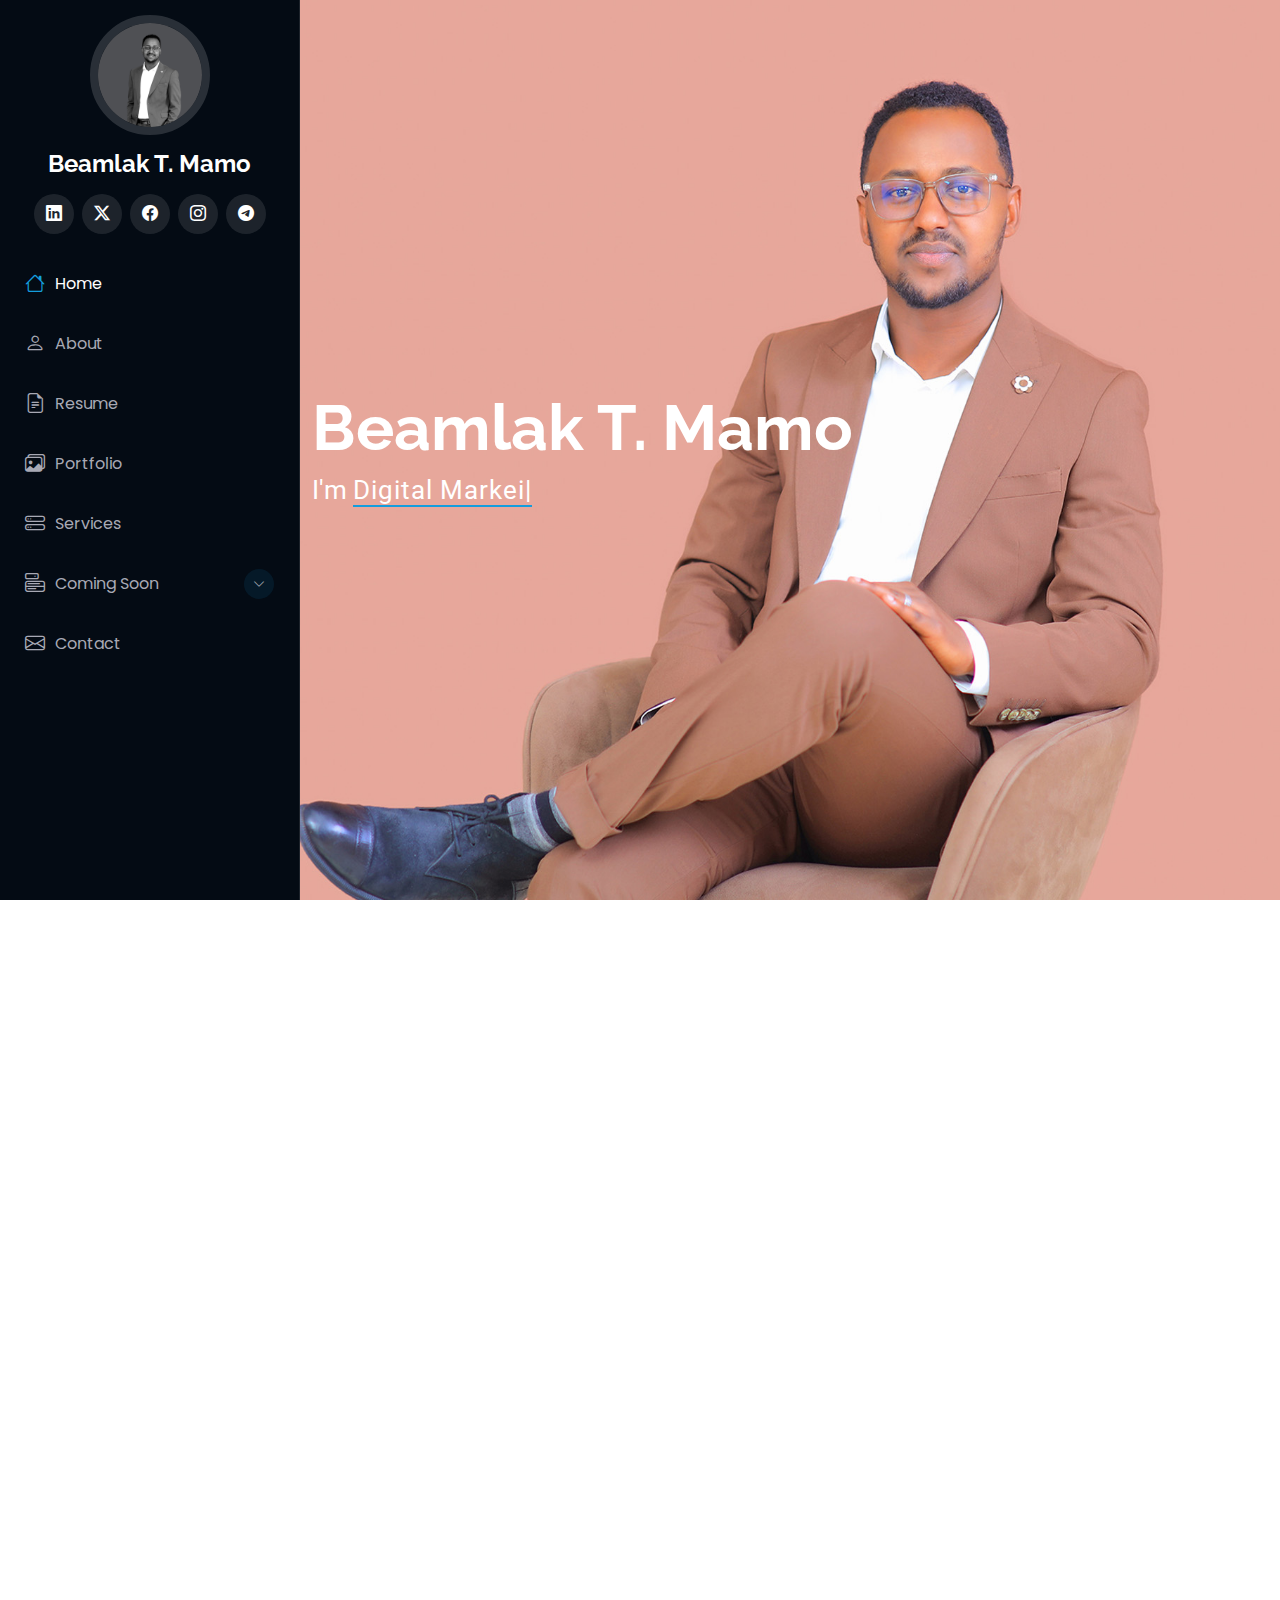
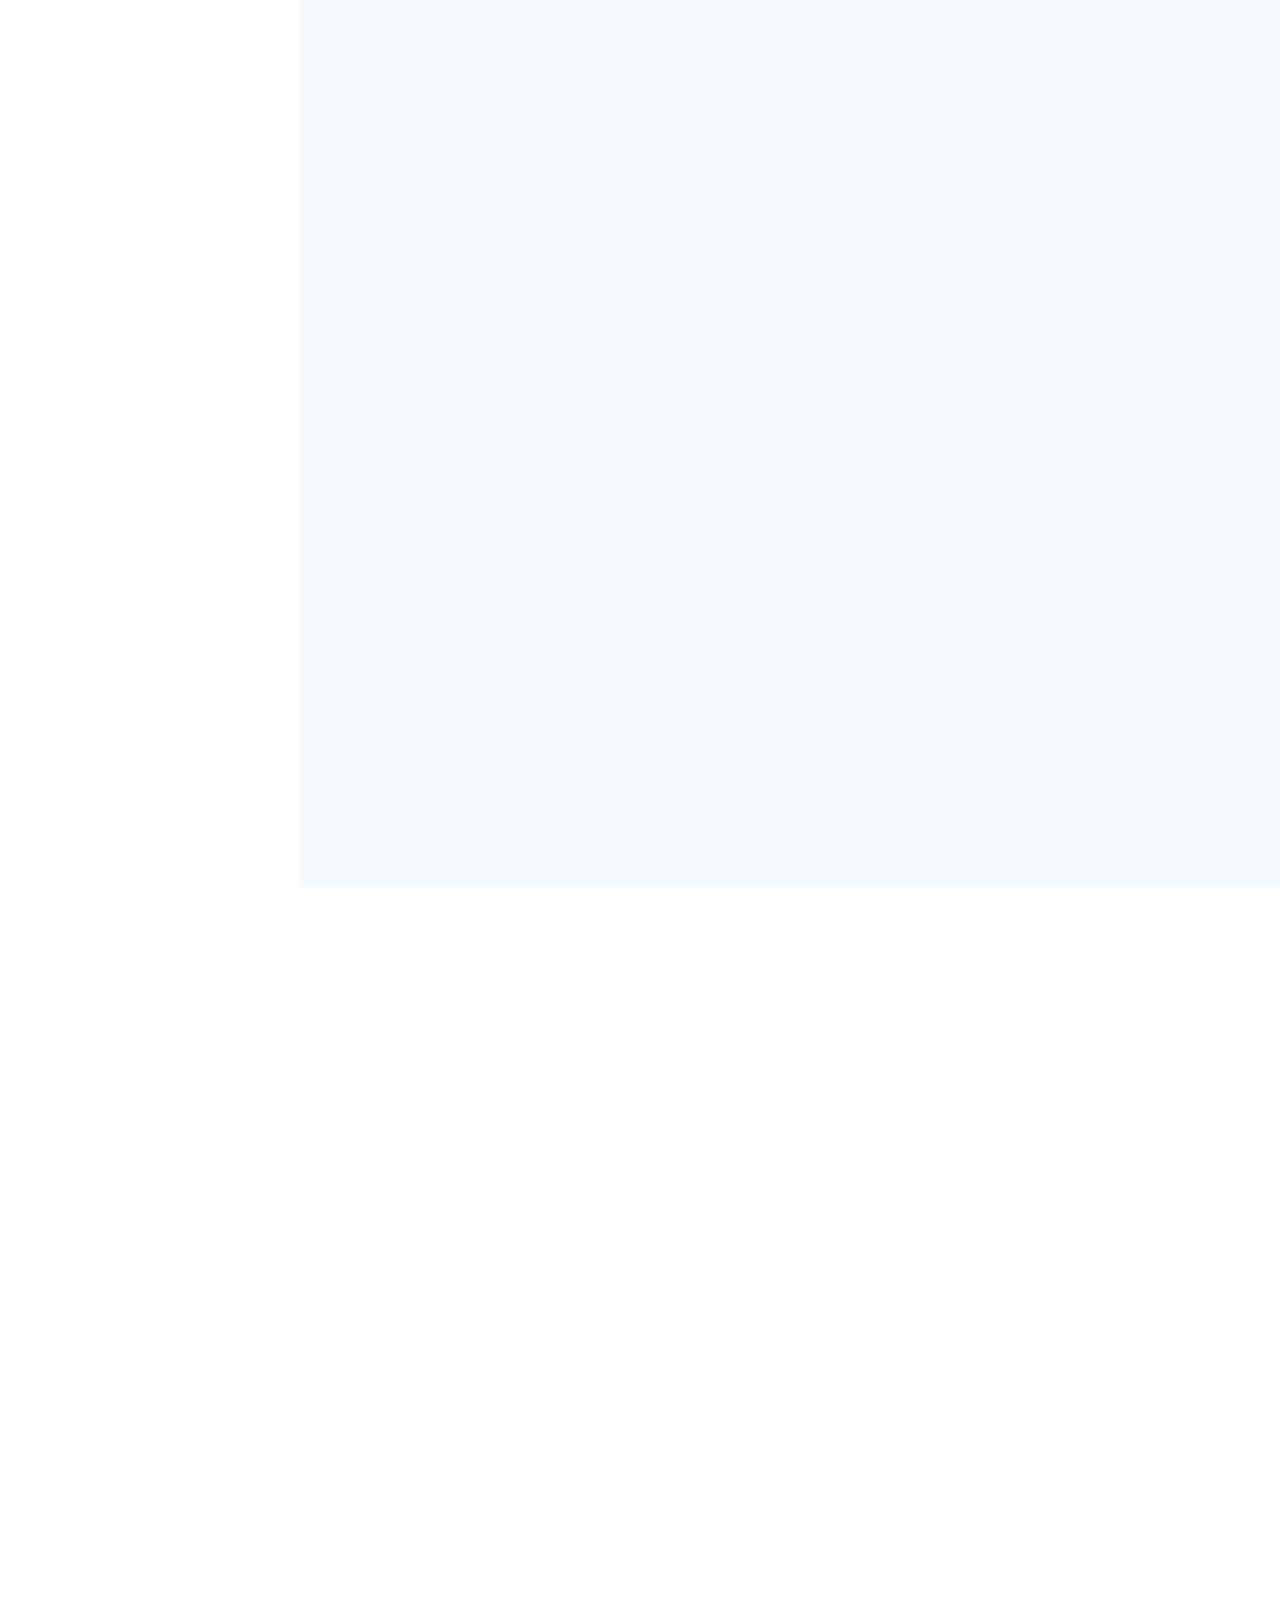
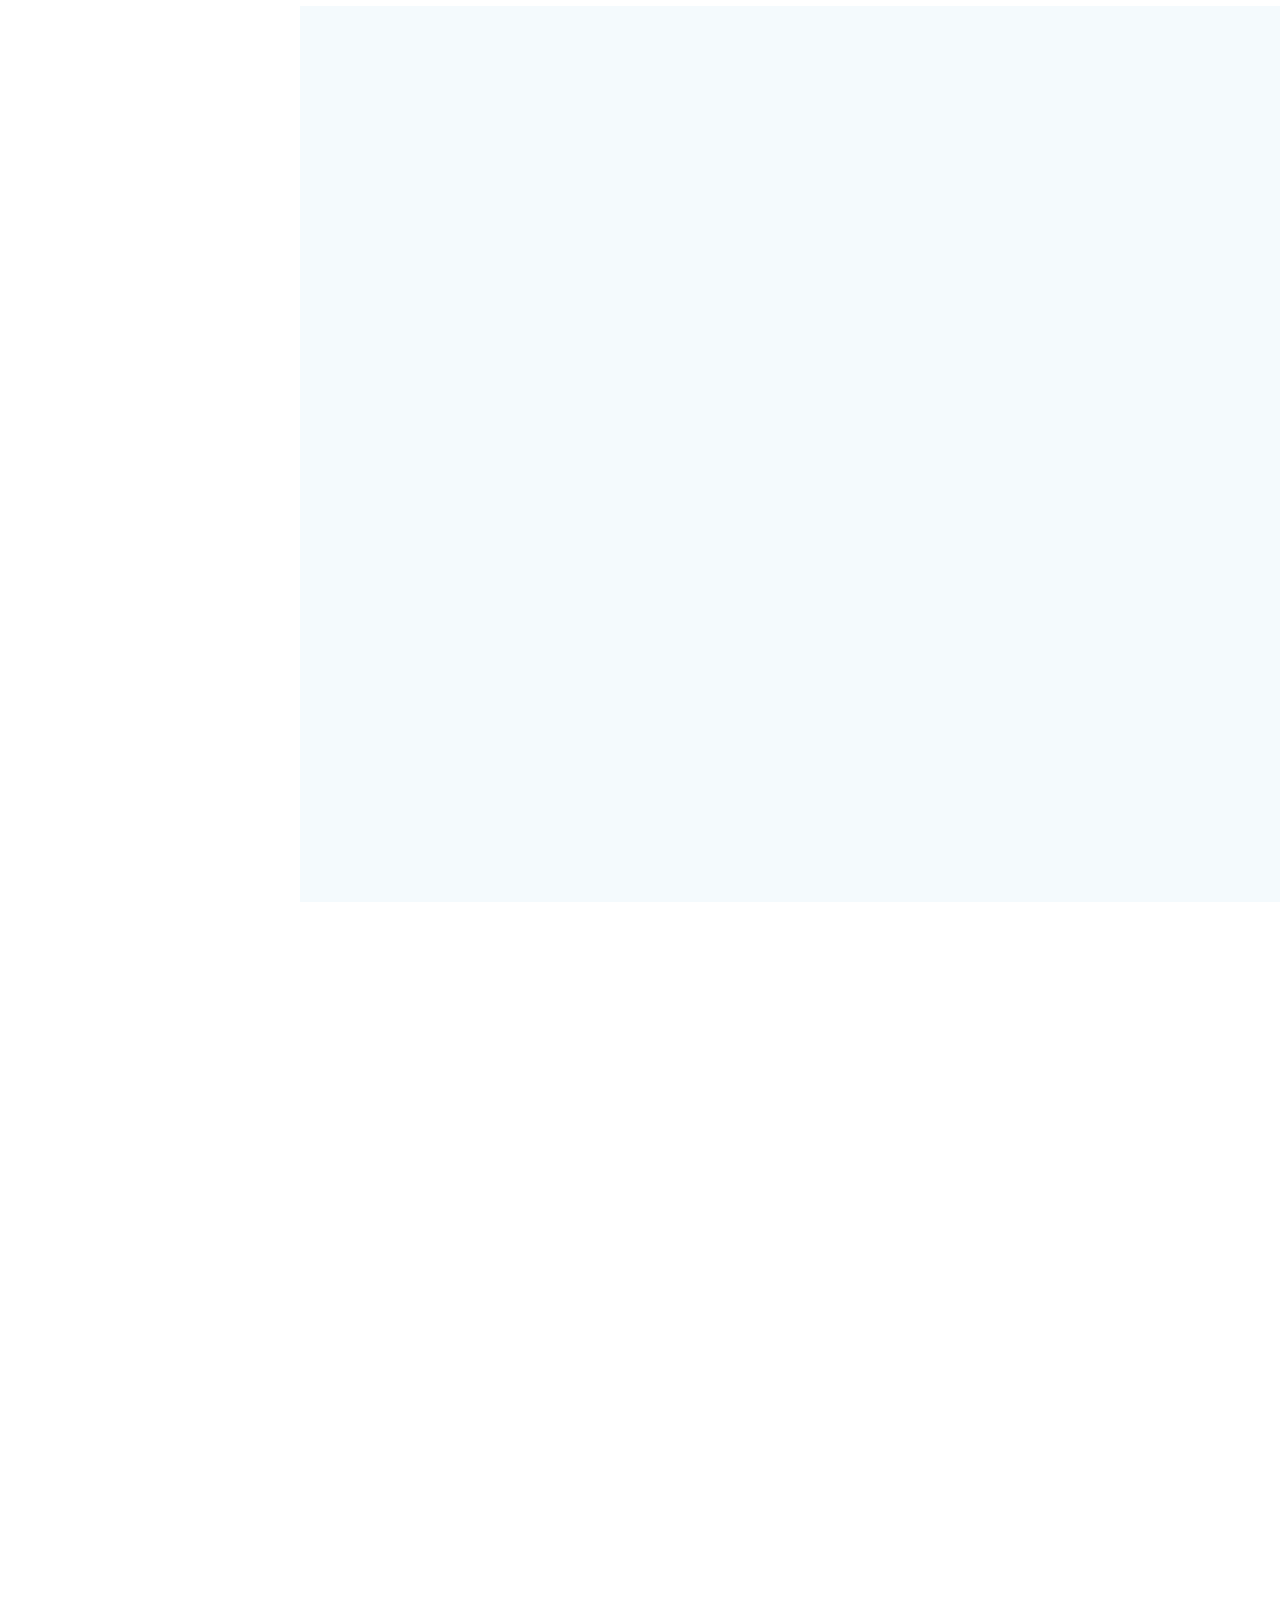
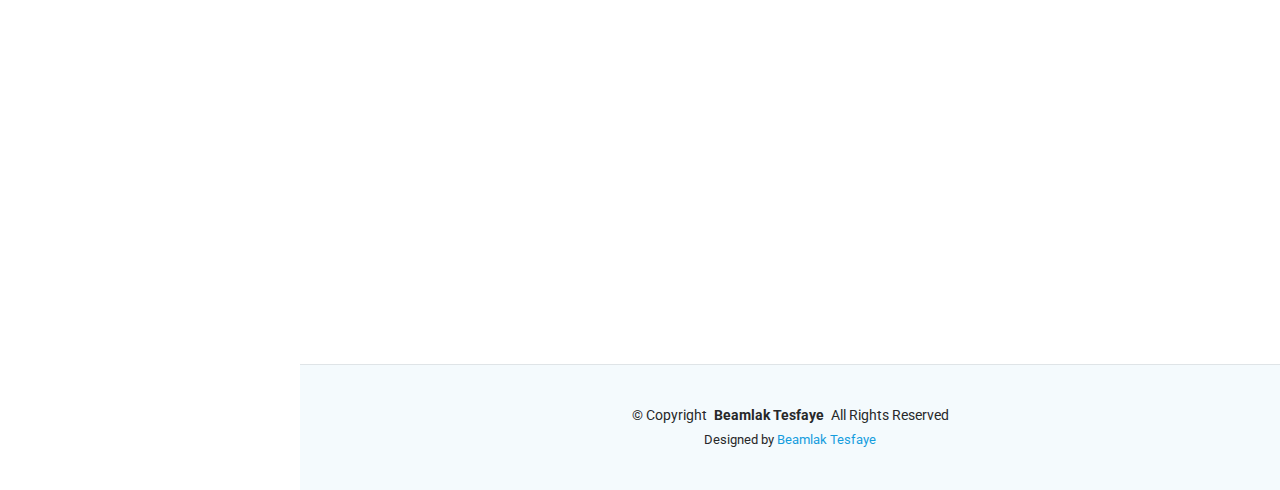
<file: index.html>
<!DOCTYPE html>
<html lang="en">

<head>
  <!-- Google tag (gtag.js) -->
<script async src="https://www.googletagmanager.com/gtag/js?id=G-D7P754NVR8"></script>
<script>
  window.dataLayer = window.dataLayer || [];
  function gtag(){dataLayer.push(arguments);}
  gtag('js', new Date());

  gtag('config', 'G-D7P754NVR8');
</script>
  <script type="text/javascript">
var _iub = _iub || [];
_iub.csConfiguration = {"siteId":3937858,"cookiePolicyId":35735046,"lang":"en","storage":{"useSiteId":true}};
</script>
<script type="text/javascript" src="https://cs.iubenda.com/autoblocking/3937858.js"></script>
<script type="text/javascript" src="//cdn.iubenda.com/cs/gpp/stub.js"></script>
<script type="text/javascript" src="//cdn.iubenda.com/cs/iubenda_cs.js" charset="UTF-8" async></script>
  <meta charset="utf-8">
  <meta content="width=device-width, initial-scale=1.0" name="viewport">
  <title>Beamlak Tesfaye</title>
  <meta content="Beamlak Tesfaye, Digital Marketer, Digital Marketer in addis ababa ethiopia, Social Media Managment"
    name="description">
  <meta content="Beamlak Tesfaye, Digital Marketer, Digital Marketer in addis ababa ethiopia, Social Media Managment"
    name="keywords">
  <meta name="google-adsense-account" content="ca-pub-6339553555636962">
  
  <!-- Favicons -->
  <link href="assets/img/favicon.png" rel="icon">
  <link href="assets/img/apple-touch-icon.png" rel="apple-touch-icon">

  <!-- Fonts -->
  <link href="https://fonts.googleapis.com" rel="preconnect">
  <link href="https://fonts.gstatic.com" rel="preconnect" crossorigin>
  <link
    href="https://fonts.googleapis.com/css2?family=Roboto:ital,wght@0,100;0,300;0,400;0,500;0,700;0,900;1,100;1,300;1,400;1,500;1,700;1,900&family=Poppins:ital,wght@0,100;0,200;0,300;0,400;0,500;0,600;0,700;0,800;0,900;1,100;1,200;1,300;1,400;1,500;1,600;1,700;1,800;1,900&family=Raleway:ital,wght@0,100;0,200;0,300;0,400;0,500;0,600;0,700;0,800;0,900;1,100;1,200;1,300;1,400;1,500;1,600;1,700;1,800;1,900&display=swap"
    rel="stylesheet">

  <!-- Vendor CSS Files -->
  <link href="assets/vendor/bootstrap/css/bootstrap.min.css" rel="stylesheet">
  <link href="assets/vendor/bootstrap-icons/bootstrap-icons.css" rel="stylesheet">
  <link href="assets/vendor/aos/aos.css" rel="stylesheet">
  <link href="assets/vendor/glightbox/css/glightbox.min.css" rel="stylesheet">
  <link href="assets/vendor/swiper/swiper-bundle.min.css" rel="stylesheet">

  <!-- Main CSS File -->
  <link href="assets/css/main.css" rel="stylesheet">
  <script async src="https://pagead2.googlesyndication.com/pagead/js/adsbygoogle.js?client=ca-pub-6339553555636962"
     crossorigin="anonymous"></script>

</head>

<body class="index-page">

  <header id="header" class="header dark-background d-flex flex-column">
    <i class="header-toggle d-xl-none bi bi-list"></i>

    <div class="profile-img">
      <img src="assets/img/my-profile-img.png" alt="" class="img-fluid rounded-circle">
    </div>

    <a href="index.html" class="logo d-flex align-items-center justify-content-center">
      <!-- Uncomment the line below if you also wish to use an image logo -->
      <!-- <img src="assets/img/logo.png" alt=""> -->
      <h1 class="sitename">Beamlak T. Mamo</h1>
    </a>

    <div class="social-links text-center">
      <a href="https://www.linkedin.com/in/beamlak-tesfaye" class="linkedin"><i class="bi bi-linkedin"></i></a>
      <a href="https://x.com/bam_tes" class="twitter"><i class="bi bi-twitter-x"></i></a>
      <a href="https://www.facebook.com/beamlak.tesfaye.549" class="facebook"><i class="bi bi-facebook"></i></a>
      <a href="https://www.instagram.com/bam.tes" class="instagram"><i class="bi bi-instagram"></i></a>
      <a href="https://t.me/bamluk" class="telegram"><i class="bi bi-telegram"></i></a>
    </div>

    <nav id="navmenu" class="navmenu">
      <ul>
        <li><a href="#hero" class="active"><i class="bi bi-house navicon"></i>Home</a></li>
        <li><a href="#about"><i class="bi bi-person navicon"></i> About</a></li>
        <li><a href="#resume"><i class="bi bi-file-earmark-text navicon"></i> Resume</a></li>
        <li><a href="#portfolio"><i class="bi bi-images navicon"></i> Portfolio</a></li>
        <li><a href="#services"><i class="bi bi-hdd-stack navicon"></i> Services</a></li>
        <li class="dropdown"><a href="#"><i class="bi bi-menu-button navicon"></i> <span>Coming Soon</span> <i
              class="bi bi-chevron-down toggle-dropdown"></i></a>
          <ul>
            <li><a href="#">Coming Soon 1</a></li>
            <li class="dropdown"><a href="#"><span>Coming Soon 2</span> <i
                  class="bi bi-chevron-down toggle-dropdown"></i></a>
              <ul>
                <li><a href="#">Coming Soon 21</a></li>
              </ul>
            </li>
            <li><a href="#">Coming Soon 3</a></li>
          </ul>
        </li>
        <li><a href="#contact"><i class="bi bi-envelope navicon"></i> Contact</a></li>
      </ul>
    </nav>

  </header>

  <main class="main">

    <!-- Hero Section -->
    <section id="hero" class="hero section dark-background">

      <img src="assets/img/hero-bg.jpg" alt="" data-aos="fade-in" class="">

      <div class="container" data-aos="fade-up" data-aos-delay="100">
        <h2>Beamlak T. Mamo</h2>
        <p>I'm <span class="typed" data-typed-items="Data analyst, Front-end Developer, Freelancer">Digital
            Markeing specialist</span><span class="typed-cursor typed-cursor--blink" aria-hidden="true"></span><span
            class="typed-cursor typed-cursor--blink" aria-hidden="true"></span></p>
      </div>

    </section><!-- /Hero Section -->

    <!-- About Section -->
    <section id="about" class="about section">

      <!-- Section Title -->
      <div class="container section-title" data-aos="fade-up">
        <h2>About</h2>
        <p>Hello!
          I'm an inspired Digital marketer, data Analyst, and front-end developer. I enjoy working in a challenging
          environment where I can improve my skill and learn from others.</p>
      </div><!-- End Section Title -->

      <div class="container" data-aos="fade-up" data-aos-delay="100">

        <div class="row gy-4 justify-content-center">
          <div class="col-lg-4">
            <img src="assets/img/my-profile-img.png" class="img-fluid" alt="">
          </div>
          <div class="col-lg-8 content">
            <h2>Digital Marketing specialist, Data Analyst &amp; Front-end Developer</h2>
            <p class="fst-italic py-3">
              As a versatile professional, I blend expertise in digital marketing, data analysis, and front-end
              development to drive comprehensive business solutions.
            </p>
            <div class="row">
              <div class="col-lg-6">
                <ul>
                  <li><i class="bi bi-chevron-right"></i> <strong>Birthday:</strong> <span>25 Augest 1996</span></li>
                  <li><i class="bi bi-chevron-right"></i> <strong>Website:</strong> <span>www.beamlak.com</span></li>
                  <li><i class="bi bi-chevron-right"></i> <strong>Phone:</strong> <span>+251 0910599708</span></li>
                  <li><i class="bi bi-chevron-right"></i> <strong>City:</strong> <span>Addis Ababa, Ethiopioa</span>
                  </li>
                </ul>
              </div>
              <div class="col-lg-6">
                <ul>
                  <li><i class="bi bi-chevron-right"></i> <strong>Degree:</strong> <span>Bsc in Comp Sc &amp; MBA</span>
                  </li>
                  <li><i class="bi bi-chevron-right"></i> <strong>Email:</strong>
                    <span>beamlaktesfaye08@gmail.com</span>
                  </li>
                  <li><i class="bi bi-chevron-right"></i> <strong>Freelance:</strong> <span>Available</span></li>
                </ul>
              </div>
            </div>
            <p class="py-3">
              In digital marketing, I craft and execute online strategies to boost brand visibility and engagement
              across various platforms. As a data analyst,
              I meticulously analyze large datasets to extract actionable insights, guiding strategic decision-making
              and optimizing performance. Meanwhile, as a front-end developer,
              I design and implement user-friendly interfaces, ensuring seamless and responsive user experiences across
              devices.
              This unique combination of skills allows me to integrate marketing, data-driven decisions, and technical
              proficiency to enhance overall business effectiveness.
            </p>
          </div>
        </div>

      </div>

    </section><!-- /About Section -->

    <!-- Stats Section -->
    <section id="stats" class="stats section">

      <div class="container" data-aos="fade-up" data-aos-delay="100">

        <div class="row gy-4">

          <div class="col-lg-3 col-md-6">
            <div class="stats-item">
              <i class="bi bi-emoji-smile"></i>
              <span data-purecounter-start="0" data-purecounter-end="10" data-purecounter-duration="1"
                class="purecounter"></span>
              <p><strong>Happy Clients</strong> <span></span></p>
            </div>
          </div><!-- End Stats Item -->

          <div class="col-lg-3 col-md-6">
            <div class="stats-item">
              <i class="bi bi-journal-richtext"></i>
              <span data-purecounter-start="0" data-purecounter-end="4" data-purecounter-duration="1"
                class="purecounter"></span>
              <p><strong>Projects</strong> <span></span></p>
            </div>
          </div><!-- End Stats Item -->

          <div class="col-lg-3 col-md-6">
            <div class="stats-item">
              <i class="bi bi-headset"></i>
              <span data-purecounter-start="0" data-purecounter-end="1453" data-purecounter-duration="1"
                class="purecounter"></span>
              <p><strong>Hours Of Support</strong> <span></span></p>
            </div>
          </div><!-- End Stats Item -->

          <div class="col-lg-3 col-md-6">
            <div class="stats-item">
              <i class="bi bi-people"></i>
              <span data-purecounter-start="0" data-purecounter-end="32" data-purecounter-duration="1"
                class="purecounter"></span>
              <p><strong>Hard Workers</strong> <span></span></p>
            </div>
          </div><!-- End Stats Item -->

        </div>

      </div>

    </section><!-- /Stats Section -->

    <!-- Skills Section -->
    <section id="skills" class="skills section light-background">

      <!-- Section Title -->
      <div class="container section-title" data-aos="fade-up">
        <h2>Skills</h2>
        <p>I possess strong skills in:</p>
      </div><!-- End Section Title -->

      <div class="container" data-aos="fade-up" data-aos-delay="100">

        <div class="row skills-content skills-animation">

          <div class="col-lg-6">

            <div class="progress">
              <span class="skill"><span>HTML CSS,&amp; JavaScript </span> <i class="val">90%</i></span>
              <div class="progress-bar-wrap">
                <div class="progress-bar" role="progressbar" aria-valuenow="90" aria-valuemin="0" aria-valuemax="100">
                </div>
              </div>
            </div><!-- End Skills Item -->

            <div class="progress">
              <span class="skill"><span>WordPress/CMS</span> <i class="val">95%</i></span>
              <div class="progress-bar-wrap">
                <div class="progress-bar" role="progressbar" aria-valuenow="95" aria-valuemin="0" aria-valuemax="100">
                </div>
              </div>
            </div><!-- End Skills Item -->

            <div class="progress">
              <span class="skill"><span>Social Media &amp; Managemnt Tool </span> <i class="val">100%</i></span>
              <div class="progress-bar-wrap">
                <div class="progress-bar" role="progressbar" aria-valuenow="100" aria-valuemin="0" aria-valuemax="100">
                </div>
              </div>
            </div><!-- End Skills Item -->

          </div>

          <div class="col-lg-6">

            <div class="progress">
              <span class="skill"><span>Google Ad</span> <i class="val">90%</i></span>
              <div class="progress-bar-wrap">
                <div class="progress-bar" role="progressbar" aria-valuenow="90" aria-valuemin="0" aria-valuemax="100">
                </div>
              </div>
            </div><!-- End Skills Item -->

            <div class="progress">
              <span class="skill"><span>SEO</span> <i class="val">90%</i></span>
              <div class="progress-bar-wrap">
                <div class="progress-bar" role="progressbar" aria-valuenow="90" aria-valuemin="0" aria-valuemax="100">
                </div>
              </div>
            </div><!-- End Skills Item -->

            <div class="progress">
              <span class="skill"><span>Photoshop</span> <i class="val">80%</i></span>
              <div class="progress-bar-wrap">
                <div class="progress-bar" role="progressbar" aria-valuenow="80" aria-valuemin="0" aria-valuemax="100">
                </div>
              </div>
            </div><!-- End Skills Item -->

          </div>

        </div>

      </div>

    </section><!-- /Skills Section -->

    <!-- Resume Section -->
    <section id="resume" class="resume section">

      <!-- Section Title -->
      <div class="container section-title" data-aos="fade-up">
        <h2>Resume</h2>
        <p></p>
      </div><!-- End Section Title -->

      <div class="container">

        <div class="row">

          <div class="col-lg-6" data-aos="fade-up" data-aos-delay="100">
            <h3 class="resume-title">Sumary</h3>

            <div class="resume-item pb-0">
              <h4>Beamlak T. Mamo</h4>
              <p><em>With 3+ years of experience as a digital marketing specialist,
                  I have had the privilege of working across a diverse range of industries,
                  including e-commerce, ride-hailing, technology, import and export, and hospitality.
                  This varied background has allowed me to develop a well-rounded skill set and a deep
                  understanding of different market dynamics and consumer behaviors.</em></p>
              <ul>
                <li>Addis Ababa, Ethiopia</li>
                <li>+251 910599708</li>
                <li>beamlaktesfaye08@gmail.com</li>
              </ul>
            </div><!-- Edn Resume Item -->

            <h3 class="resume-title">Education</h3>
            <div class="resume-item">
              <h4>Master of Business Administration</h4>
              <h5>2022 - 2024</h5>
              <p><em>lunar International College, Addis Ababa, Ethiopia</em></p>
              <p>A Master of Business Administration (MBA) is a prestigious graduate degree focused on
                business and management, covering finance, marketing, operations, strategy, and leadership.
                I am currently pursuing an MBA to enhance my career prospects and business acumen</p>
            </div><!-- Edn Resume Item -->

            <div class="resume-item">
              <h4>Computer Scince</h4>
              <h5>2017 - 2021</h5>
              <p><em>Arba Minch University, Arba Minch, Ethiopia</em></p>
              <p>I take computer science courses that focus on key areas such as programming,
                networking, databases, and website design,
                providing a comprehensive understanding of these essential technologies.</p>
            </div><!-- Edn Resume Item -->

          </div>

          <div class="col-lg-6" data-aos="fade-up" data-aos-delay="200">
            <h3 class="resume-title">Professional Experience</h3>
            <div class="resume-item">
              <h4>Digital marketing specialist</h4>
              <h5>2024 - Present</h5>
              <p><em>Gebeya Media Production PLC (G Media), Addis Ababa, Ethiopia </em></p>
              <ul>
                <li>Develop and execute digital strategies for the agency and clients.</li>
                <li>Create and manage content, social media, and SEO-optimized campaigns. </li>
                <li>Launch and optimize online ad campaigns to maximize ROI.</li>
                <li>Analyze campaign performance and provide actionable insights.</li>
                <li>Collaborate with teams to produce creative, high-quality materials.</li>
                <li>Engage with clients and stay updated on industry trends.</li>
              </ul>
            </div><!-- Edn Resume Item -->
            <div class="resume-item">
              <h4>Digital marketing specialist</h4>
              <h5>2024 - Present</h5>
              <p><em>Sinopia Import & Export, Addis Ababa, Ethiopia </em></p>
              <ul>
                <li>Manage Digital Marketing Team</li>
                <li>Delegate tasks to the 3 members of the design team and provide counsel on all aspects of the
                  project. </li>
                <li>Supervise the assessment of all digital Marketing materials in order to ensure quality and accuracy
                  of the task</li>
                <li>Develop Strategy and Oversee the efficient use budget</li>
              </ul>
            </div><!-- Edn Resume Item -->

            <div class="resume-item">
              <h4>Digital Marketing specialist (Remote)</h4>
              <h5>2023 - 2024</h5>
              <p><em>Tazma Medical And Surgical Center</em></p>
              <ul>
                <li>Developed numerous marketing programs (brochures,infographics, presentations, and advertisements).
                </li>
                <li>Managed Social Media (facebook, instagram, linkedin, Tiktok and Telegram)</li>
                <li>Created Campains & Run paid Ads</li>
              </ul>
            </div><!-- Edn Resume Item -->
            <div class="resume-item">
              <h4>Digital marketing and Brand Division Head</h4>
              <h5>2023 - 2024</h5>
              <p><em>Breakthrough Trading S.C</em></p>
              <ul>
                <li>Develop and implement comprehensive digital marketing strategies.</li>
                <li>Lead and mentor a team of digital marketers, content creators, and designers</li>
                <li>Managed Social Media (facebook, instagram, linkedin, Tiktok and Telegram)</li>
                <li>Oversee brand consistency across all digital channels,
                  analyze performance metrics, and adjust strategies based on data-driven insights</li>
              </ul>
              <h4>Digital marketing Specialist</h4>
              <h5>2022 - 2023</h5>
              <p><em>Breakthrough Trading S.C</em></p>
              <ul>
                <li>creating comprehensive plans to reach target audiences through various digital channels.</li>
                <li>Executing marketing campaigns across different platforms, monitoring their performance, and
                  optimizing them for better results</li>
                <li>Managed Social Media (facebook, instagram, linkedin, Tiktok and Telegram)</li>
              </ul>
            </div><!-- Edn Resume Item -->
            <div class="resume-item">
              <h4>Social Media Manager (Remote)</h4>
              <h5>2021 - 2022</h5>
              <p><em>Deluxe Furniture</em></p>
              <ul>
                <li>Developing engaging content for various social media platforms, including text, image, and video
                  content..</li>
                <li>Actively engaging with followers and users on social media channels by responding to comments,
                  messages, and mentions.</li>
                <li>Monitoring and analyzing social media performance</li>
              </ul>
            </div><!-- Edn Resume Item -->
            <div class="resume-item">
              <h4>Digital Marketing specialist</h4>
              <h5>2022 - 2022</h5>
              <p><em>AIT Technology(Remote)</em></p>
              <ul>
                <li>creating comprehensive plans to reach target audiences through various digital channels.</li>
                <li>Executing marketing campaigns across different platforms, monitoring their performance, and
                  optimizing them for better results</li>
                <li>Managed Social Media (facebook, instagram, linkedin, Tiktok and Telegram)</li>
              </ul>
            </div><!-- Edn Resume Item -->
            <div class="resume-item">
              <h4>Social Media Admin (Part-time)</h4>
              <h5>2022 - 2022</h5>
              <p><em>Rica Technology</em></p>
              <ul>
                <li>Developing engaging content for various social media platforms, including text, image, and video
                  content..</li>
                <li>Actively engaging with followers and users on social media channels by responding to comments,
                  messages, and mentions.</li>
                <li>Monitoring and analyzing social media performance</li>
              </ul>
            </div><!-- Edn Resume Item -->
            <div class="resume-item">
              <h4>Digital marketer and Data Analyst</h4>
              <h5>2021 - 2022</h5>
              <p><em>beU delivery - Binary technology</em></p>
              <ul>
                <li>Planning, executing, and optimizing digital marketing campaigns across various platforms like social
                  media, search engines, and email.</li>
                <li>Developing and implementing content strategies that align with marketing goals, including blog
                  posts, videos, and social media content.</li>
                <li>Monitoring and analyzing social media performance</li>
                <li>Creating App Ads and Send push Notifications</li>
              </ul>
            </div><!-- Edn Resume Item -->

          </div>

        </div>

      </div>

    </section><!-- /Resume Section -->

    <!-- Portfolio Section -->
    <section id="portfolio" class="portfolio section light-background">

      <!-- Section Title -->
      <div class="container section-title" data-aos="fade-up">
        <h2>Portfolio</h2>
        <p>My portfolio includes diverse digital marketing campaigns across e-commerce, ride-hailing, technology,
          import/export, and hospitality sectors.</p>
      </div><!-- End Section Title -->

      <div class="container">

        <div class="isotope-layout" data-default-filter="*" data-layout="masonry" data-sort="original-order">

          <ul class="portfolio-filters isotope-filters" data-aos="fade-up" data-aos-delay="100">
            <li data-filter="*" class="filter-active">All</li>
            <li data-filter=".filter-app">App/website</li>
            <li data-filter=".filter-product">Product</li>
            <li data-filter=".filter-branding">Branding</li>
            <li data-filter=".filter-books">Books/Magazine</li>
          </ul><!-- End Portfolio Filters -->

          <div class="row gy-4 isotope-container" data-aos="fade-up" data-aos-delay="200">

            <div class="col-lg-4 col-md-6 portfolio-item isotope-item filter-app">
              <div class="portfolio-content h-100">
                <img src="assets/img/portfolio/app-1.jpg" class="img-fluid" alt="">
                <div class="portfolio-info">
                  <h4>Web 1</h4>
                  <p>Simple One Page Website [Printing and Advertising Company]</p>
                  <a href="assets/img/portfolio/app-1.jpg" title="Website 1" data-gallery="portfolio-gallery-app"
                    class="glightbox preview-link"><i class="bi bi-zoom-in"></i></a>
                  <a href="portfolio-details.html" title="More Details" class="details-link"><i
                      class="bi bi-link-45deg"></i></a>
                </div>
              </div>
            </div><!-- End Portfolio Item -->

            <div class="col-lg-4 col-md-6 portfolio-item isotope-item filter-product">
              <div class="portfolio-content h-100">
                <img src="assets/img/portfolio/product-1.jpg" class="img-fluid" alt="">
                <div class="portfolio-info">
                  <h4>Product 1</h4>
                  <p>Imported Office Furniture - Workstation</p>
                  <a href="assets/img/portfolio/product-1.jpg" title="Product 1"
                    data-gallery="portfolio-gallery-product" class="glightbox preview-link"><i
                      class="bi bi-zoom-in"></i></a>
                  <a href="portfolio-details.html" title="More Details" class="details-link"><i
                      class="bi bi-link-45deg"></i></a>
                </div>
              </div>
            </div><!-- End Portfolio Item -->

            <div class="col-lg-4 col-md-6 portfolio-item isotope-item filter-branding">
              <div class="portfolio-content h-100">
                <img src="assets/img/portfolio/branding-1.jpg" class="img-fluid" alt="">
                <div class="portfolio-info">
                  <h4>Branding 1</h4>
                  <p>Paper Bag - Import and Export Company</p>
                  <a href="assets/img/portfolio/branding-1.jpg" title="Branding 1"
                    data-gallery="portfolio-gallery-branding" class="glightbox preview-link"><i
                      class="bi bi-zoom-in"></i></a>
                  <a href="portfolio-details.html" title="More Details" class="details-link"><i
                      class="bi bi-link-45deg"></i></a>
                </div>
              </div>
            </div><!-- End Portfolio Item -->

            <div class="col-lg-4 col-md-6 portfolio-item isotope-item filter-books">
              <div class="portfolio-content h-100">
                <img src="assets/img/portfolio/books-1.jpg" class="img-fluid" alt="">
                <div class="portfolio-info">
                  <h4>Magazine 1</h4>
                  <p>Shear company - Yearly Magazine</p>
                  <a href="assets/img/portfolio/books-1.jpg" title="Magazine 1" data-gallery="portfolio-gallery-book"
                    class="glightbox preview-link"><i class="bi bi-zoom-in"></i></a>
                  <a href="portfolio-details.html" title="More Details" class="details-link"><i
                      class="bi bi-link-45deg"></i></a>
                </div>
              </div>
            </div><!-- End Portfolio Item -->

            <div class="col-lg-4 col-md-6 portfolio-item isotope-item filter-app">
              <div class="portfolio-content h-100">
                <img src="assets/img/portfolio/app-2.jpg" class="img-fluid" alt="">
                <div class="portfolio-info">
                  <h4>Web 2</h4>
                  <p>Simple One Page Website [Car Rental And Event Organizer Company]</p>
                  <a href="assets/img/portfolio/app-2.jpg" title="Website 2" data-gallery="portfolio-gallery-app"
                    class="glightbox preview-link"><i class="bi bi-zoom-in"></i></a>
                  <a href="portfolio-details.html" title="More Details" class="details-link"><i
                      class="bi bi-link-45deg"></i></a>
                </div>
              </div>
            </div><!-- End Portfolio Item -->

            <div class="col-lg-4 col-md-6 portfolio-item isotope-item filter-product">
              <div class="portfolio-content h-100">
                <img src="assets/img/portfolio/product-2.jpg" class="img-fluid" alt="">
                <div class="portfolio-info">
                  <h4>Product 2</h4>
                  <p>E-commerce - Items Advertising</p>
                  <a href="assets/img/portfolio/product-2.jpg" title="Product 2"
                    data-gallery="portfolio-gallery-product" class="glightbox preview-link"><i
                      class="bi bi-zoom-in"></i></a>
                  <a href="portfolio-details.html" title="More Details" class="details-link"><i
                      class="bi bi-link-45deg"></i></a>
                </div>
              </div>
            </div><!-- End Portfolio Item -->

            <div class="col-lg-4 col-md-6 portfolio-item isotope-item filter-branding">
              <div class="portfolio-content h-100">
                <img src="assets/img/portfolio/branding-2.jpg" class="img-fluid" alt="">
                <div class="portfolio-info">
                  <h4>Branding 2</h4>
                  <p>Mug - printing and Advertising company</p>
                  <a href="assets/img/portfolio/branding-2.jpg" title="Branding 2"
                    data-gallery="portfolio-gallery-branding" class="glightbox preview-link"><i
                      class="bi bi-zoom-in"></i></a>
                  <a href="portfolio-details.html" title="More Details" class="details-link"><i
                      class="bi bi-link-45deg"></i></a>
                </div>
              </div>
            </div><!-- End Portfolio Item -->

            <div class="col-lg-4 col-md-6 portfolio-item isotope-item filter-product">
              <div class="portfolio-content h-100">
                <img src="assets/img/portfolio/product-4.jpg" class="img-fluid" alt="">
                <div class="portfolio-info">
                  <h4>Product 4</h4>
                  <p>OR - Opean heart surgery</p>
                  <a href="assets/img/portfolio/product-4.jpg" title="Product 4" data-gallery="portfolio-gallery-book"
                    class="glightbox preview-link"><i class="bi bi-zoom-in"></i></a>
                  <a href="portfolio-details.html" title="More Details" class="details-link"><i
                      class="bi bi-link-45deg"></i></a>
                </div>
              </div>
            </div><!-- End Portfolio Item -->

            <div class="col-lg-4 col-md-6 portfolio-item isotope-item filter-product">
              <div class="portfolio-content h-100">
                <img src="assets/img/portfolio/product-3.jpg" class="img-fluid" alt="">
                <div class="portfolio-info">
                  <h4>Product 3</h4>
                  <p>Food Item - Hotel and Restaurant</p>
                  <a href="assets/img/portfolio/product-3.jpg" title="Product 3"
                    data-gallery="portfolio-gallery-product" class="glightbox preview-link"><i
                      class="bi bi-zoom-in"></i></a>
                  <a href="portfolio-details.html" title="More Details" class="details-link"><i
                      class="bi bi-link-45deg"></i></a>
                </div>
              </div>
            </div><!-- End Portfolio Item -->

            <div class="col-lg-4 col-md-6 portfolio-item isotope-item filter-branding">
              <div class="portfolio-content h-100">
                <img src="assets/img/portfolio/branding-3.jpg" class="img-fluid" alt="">
                <div class="portfolio-info">
                  <h4>Branding 3</h4>
                  <p>Business Card - Car rental and vent Organizer Company</p>
                  <a href="assets/img/portfolio/branding-3.jpg" title="Branding 2"
                    data-gallery="portfolio-gallery-branding" class="glightbox preview-link"><i
                      class="bi bi-zoom-in"></i></a>
                  <a href="portfolio-details.html" title="More Details" class="details-link"><i
                      class="bi bi-link-45deg"></i></a>
                </div>
              </div>
            </div><!-- End Portfolio Item -->

          </div><!-- End Portfolio Item -->

        </div><!-- End Portfolio Container -->

      </div>

      </div>

    </section><!-- /Portfolio Section -->

    <!-- Services Section -->
    <section id="services" class="services section">

      <!-- Section Title -->
      <div class="container section-title" data-aos="fade-up">
        <h2>Services</h2>
        <p>I help businesses enhance their online presence and drive growth through expert digital marketing strategies.
        </p>
      </div><!-- End Section Title -->

      <div class="container">

        <div class="row gy-4">

          <div class="col-lg-4 col-md-6 service-item d-flex" data-aos="fade-up" data-aos-delay="100">
            <div class="icon flex-shrink-0"><i class="bi bi-graph-up"></i></i></div>
            <div>
              <h4 class="title"><a href="" class="stretched-link">Strategy Development</a></h4>
              <p class="description">I specialize in developing comprehensive digital marketing strategies that drive
                growth and enhance online presence for businesses</p>
            </div>
          </div>
          <!-- End Service Item -->

          <div class="col-lg-4 col-md-6 service-item d-flex" data-aos="fade-up" data-aos-delay="200">
            <div class="icon flex-shrink-0"><i class="bi bi-kanban"></i></div>
            <div>
              <h4 class="title"><a href="" class="stretched-link">Social Media Marketing:</a></h4>
              <p class="description">I provide comprehensive social media management services to help businesses boost
                their digital marketing efforts,
                engage their audience, and increase their online presence.</p>
            </div>
          </div><!-- End Service Item -->

          <div class="col-lg-4 col-md-6 service-item d-flex" data-aos="fade-up" data-aos-delay="300">
            <div class="icon flex-shrink-0"><i class="bi bi-gear"></i></div>
            <div>
              <h4 class="title"><a href="" class="stretched-link">Search Engine Optimization
                  (SEO)</a></h4>
              <p class="description">"I specialize in Search Engine Optimization (SEO) to boost website visibility,
                attract organic traffic, and improve search engine rankings for businesses in the digital marketing
                space.</p>
            </div>
          </div><!-- End Service Item -->

          <div class="col-lg-4 col-md-6 service-item d-flex" data-aos="fade-up" data-aos-delay="400">
            <div class="icon flex-shrink-0"><i class="bi bi-badge-ad"></i></div>
            <div>
              <h4 class="title"><a href="" class="stretched-link">Pay-Per-Click Advertising
                  (PPC)</a></h4>
              <p class="description">I specialize in Pay-Per-Click (PPC) advertising, creating targeted ad campaigns
                that drive high-quality traffic,
                maximize ROI, and boost online visibility for businesses.</p>
            </div>
          </div><!-- End Service Item -->

          <div class="col-lg-4 col-md-6 service-item d-flex" data-aos="fade-up" data-aos-delay="500">
            <div class="icon flex-shrink-0"><i class="bi bi-envelope-at"></i></div>
            <div>
              <h4 class="title"><a href="" class="stretched-link">Email Marketing</a></h4>
              <p class="description">I specialize in crafting targeted email marketing campaigns that boost engagement,
                nurture leads, and drive conversions for businesses.</p>
            </div>
          </div><!-- End Service Item -->

          <div class="col-lg-4 col-md-6 service-item d-flex" data-aos="fade-up" data-aos-delay="600">
            <div class="icon flex-shrink-0"><i class="bi bi-pie-chart-fill"></i></div>
            <div>
              <h4 class="title"><a href="" class="stretched-link">Web Analytics</a></h4>
              <p class="description">I provide comprehensive website analytics services to optimize digital marketing
                strategies,
                ensuring data-driven decisions that maximize online performance and ROI.</p>
            </div>
          </div><!-- End Service Item -->

        </div>

      </div>

    </section><!-- /Services Section -->


    <!-- Testimonials Section -->
    <section id="testimonials" class="testimonials section light-background">


      <!-- Section Title -->
      <div class="container section-title" data-aos="fade-up">
        <h2>Testimonials</h2>
        <p>Here are testimonials from my clients and coworkers sharing their experiences working with me.</p>
      </div><!-- End Section Title -->

      <div class="container" data-aos="fade-up" data-aos-delay="100">

        <div class="swiper init-swiper">
          <script type="application/json" class="swiper-config">
            {
              "loop": true,
              "speed": 600,
              "autoplay": {
                "delay": 5000
              },
              "slidesPerView": "auto",
              "pagination": {
                "el": ".swiper-pagination",
                "type": "bullets",
                "clickable": true
              },
              "breakpoints": {
                "320": {
                  "slidesPerView": 1,
                  "spaceBetween": 40
                },
                "1200": {
                  "slidesPerView": 3,
                  "spaceBetween": 1
                }
              }
            }
          </script>
          <div class="swiper-wrapper">

            <div class="swiper-slide">
              <div class="testimonial-item">
                <p>
                  <i class="bi bi-quote quote-icon-left"></i>
                  <span>Mr. Beamlak  Tesfaye , who has consistently impressed us with his boundless energy, exceptional communication skills, 
                    and creative approach to problem-solving.  Mr. Beamlak's natural ability to engage with 
                    others and convey information in a clear and effective manner has been instrumental in driving successful outcomes for our organization, making him a standout member of our team. 
                    We are grateful to have Mr. Beamlak  on our team and look forward to seeing their continued growth and success in the future.</span>
                  <i class="bi bi-quote quote-icon-right"></i>
                </p>
                <img src="assets/img/testimonials/testimonials-1.jpg" class="testimonial-img" alt="">
                <h3>Ephrata Meaza </h3>
                <h4>HR Manager at Sinopia</h4>
              </div>
            </div><!-- End testimonial item -->

            
           </div>
          <div class="swiper-pagination"></div>
        </div>

      </div>

    </section><!-- /Testimonials Section -->

    <!-- Contact Section -->
    <section id="contact" class="contact section">

      <!-- Section Title -->
      <div class="container section-title" data-aos="fade-up">
        <h2>Contact</h2>
        <p>You are welcome to reach out to me whenever it is convenient for you.</p>
      </div><!-- End Section Title -->

      <div class="container" data-aos="fade-up" data-aos-delay="100">

        <div class="row gy-4">

          <div class="col-lg-5">

            <div class="info-wrap">
              <div class="info-item d-flex" data-aos="fade-up" data-aos-delay="200">
                <i class="bi bi-geo-alt flex-shrink-0"></i>
                <div>
                  <h3>Address</h3>
                  <p>Addis Ababa, ethiopia</p>
                </div>
              </div><!-- End Info Item -->

              <div class="info-item d-flex" data-aos="fade-up" data-aos-delay="300">
                <i class="bi bi-telephone flex-shrink-0"></i>
                <div>
                  <h3>Call Me</h3>
                  <p>+251 910599708</p>
                </div>
              </div><!-- End Info Item -->

              <div class="info-item d-flex" data-aos="fade-up" data-aos-delay="400">
                <i class="bi bi-envelope flex-shrink-0"></i>
                <div>
                  <h3>Email Us</h3>
                  <p>beamlaktesfaye08@gmail.com</p>
                </div>
              </div><!-- End Info Item -->

              <iframe
                src="https://www.google.com/maps/embed?pb=!1m18!1m12!1m3!1d1393.267532568975!2d38.790162476084994!3d8.99461485607843!2m3!1f0!2f0!3f0!3m2!1i1024!2i768!4f13.1!3m3!1m2!1s0x164b85ad7300686d%3A0x2b4352162d88f038!2sabyssinia%20plaza!5e0!3m2!1sen!2set!4v1720130785196!5m2!1sen!2set"
                width="600" height="450" style="border:0;" allowfullscreen="" loading="lazy"
                referrerpolicy="no-referrer-when-downgrade"></iframe>
            </div>
          </div>

          <div class="col-lg-7">
            <form action="forms/contact.php" method="post" class="php-email-form" data-aos="fade-up"
              data-aos-delay="200">
              <div class="row gy-4">

                <div class="col-md-6">
                  <label for="name-field" class="pb-2">Your Name</label>
                  <input type="text" name="name" id="name-field" class="form-control" required="">
                </div>

                <div class="col-md-6">
                  <label for="email-field" class="pb-2">Your Email</label>
                  <input type="email" class="form-control" name="email" id="email-field" required="">
                </div>

                <div class="col-md-12">
                  <label for="subject-field" class="pb-2">Subject</label>
                  <input type="text" class="form-control" name="subject" id="subject-field" required="">
                </div>

                <div class="col-md-12">
                  <label for="message-field" class="pb-2">Message</label>
                  <textarea class="form-control" name="message" rows="10" id="message-field" required=""></textarea>
                </div>

                <div class="col-md-12 text-center">
                  <div class="loading">Loading</div>
                  <div class="error-message"></div>
                  <div class="sent-message">Your message has been sent. Thank you!</div>

                  <button type="submit">Send Message</button>
                </div>

              </div>
            </form>
          </div><!-- End Contact Form -->

        </div>

      </div>

    </section><!-- /Contact Section -->

  </main>

  <footer id="footer" class="footer position-relative light-background">

    <div class="container">
      <div class="copyright text-center ">
        <p>© <span>Copyright</span> <strong class="px-1 sitename">Beamlak Tesfaye</strong> <span>All Rights
            Reserved</span></p>
      </div>
      <div class="credits">

        Designed by <a href="#">Beamlak Tesfaye</a>
      </div>
    </div>

  </footer>

  <!-- Scroll Top -->
  <a href="#" id="scroll-top" class="scroll-top d-flex align-items-center justify-content-center"><i
      class="bi bi-arrow-up-short"></i></a>

  <!-- Preloader -->
  <div id="preloader"></div>

  <!-- Vendor JS Files -->
  <script src="assets/vendor/bootstrap/js/bootstrap.bundle.min.js"></script>
  <script src="assets/vendor/php-email-form/validate.js"></script>
  <script src="assets/vendor/aos/aos.js"></script>
  <script src="assets/vendor/typed.js/typed.umd.js"></script>
  <script src="assets/vendor/purecounter/purecounter_vanilla.js"></script>
  <script src="assets/vendor/waypoints/noframework.waypoints.js"></script>
  <script src="assets/vendor/glightbox/js/glightbox.min.js"></script>
  <script src="assets/vendor/imagesloaded/imagesloaded.pkgd.min.js"></script>
  <script src="assets/vendor/isotope-layout/isotope.pkgd.min.js"></script>
  <script src="assets/vendor/swiper/swiper-bundle.min.js"></script>

  <!-- Main JS File -->
  <script src="assets/js/main.js"></script>

</body>

</html>
</file>
<file: assets/css/main.css>
/* Fonts */
:root {
  --default-font: "Roboto",  system-ui, -apple-system, "Segoe UI", Roboto, "Helvetica Neue", Arial, "Noto Sans", "Liberation Sans", sans-serif, "Apple Color Emoji", "Segoe UI Emoji", "Segoe UI Symbol", "Noto Color Emoji";
  --heading-font: "Raleway",  sans-serif;
  --nav-font: "Poppins",  sans-serif;
}

/* Global Colors - The following color variables are used throughout the website. Updating them here will change the color scheme of the entire website */
:root { 
  --background-color: #ffffff; /* Background color for the entire website, including individual sections */
  --default-color: #272829; /* Default color used for the majority of the text content across the entire website */
  --heading-color: #050d18; /* Color for headings, subheadings and title throughout the website */
  --accent-color: #149ddd; /* Accent color that represents your brand on the website. It's used for buttons, links, and other elements that need to stand out */
  --surface-color: #ffffff; /* The surface color is used as a background of boxed elements within sections, such as cards, icon boxes, or other elements that require a visual separation from the global background. */
  --contrast-color: #ffffff; /* Contrast color for text, ensuring readability against backgrounds of accent, heading, or default colors. */
}

/* Nav Menu Colors - The following color variables are used specifically for the navigation menu. They are separate from the global colors to allow for more customization options */
:root {
  --nav-color: #a8a9b4;  /* The default color of the main navmenu links */
  --nav-hover-color: #ffffff; /* Applied to main navmenu links when they are hovered over or active */
  --nav-mobile-background-color: #040b14; /* Used as the background color for mobile navigation menu */
  --nav-dropdown-background-color: #040b14; /* Used as the background color for dropdown items that appear when hovering over primary navigation items */
  --nav-dropdown-color: #a8a9b4; /* Used for navigation links of the dropdown items in the navigation menu. */
  --nav-dropdown-hover-color: #ffffff; /* Similar to --nav-hover-color, this color is applied to dropdown navigation links when they are hovered over. */
}

/* Color Presets - These classes override global colors when applied to any section or element, providing reuse of the sam color scheme. */

.light-background {
  --background-color: #f4fafd;
  --surface-color: #ffffff;
}

.dark-background {
  --background-color: #040b14;
  --default-color: #ffffff;
  --heading-color: #ffffff;
  --surface-color: #151f2b;
  --contrast-color: #ffffff;
}

/* Smooth scroll */
:root {
  scroll-behavior: smooth;
}

/*--------------------------------------------------------------
# General Styling & Shared Classes
--------------------------------------------------------------*/
body {
  color: var(--default-color);
  background-color: var(--background-color);
  font-family: var(--default-font);
}

a {
  color: var(--accent-color);
  text-decoration: none;
  transition: 0.3s;
}

a:hover {
  color: color-mix(in srgb, var(--accent-color), transparent 25%);
  text-decoration: none;
}

h1,
h2,
h3,
h4,
h5,
h6 {
  color: var(--heading-color);
  font-family: var(--heading-font);
}

/* PHP Email Form Messages
------------------------------*/
.php-email-form .error-message {
  display: none;
  background: #df1529;
  color: #ffffff;
  text-align: left;
  padding: 15px;
  margin-bottom: 24px;
  font-weight: 600;
}

.php-email-form .sent-message {
  display: none;
  color: #ffffff;
  background: #059652;
  text-align: center;
  padding: 15px;
  margin-bottom: 24px;
  font-weight: 600;
}

.php-email-form .loading {
  display: none;
  background: var(--surface-color);
  text-align: center;
  padding: 15px;
  margin-bottom: 24px;
}

.php-email-form .loading:before {
  content: "";
  display: inline-block;
  border-radius: 50%;
  width: 24px;
  height: 24px;
  margin: 0 10px -6px 0;
  border: 3px solid var(--accent-color);
  border-top-color: var(--surface-color);
  animation: php-email-form-loading 1s linear infinite;
}

@keyframes php-email-form-loading {
  0% {
    transform: rotate(0deg);
  }

  100% {
    transform: rotate(360deg);
  }
}

/*--------------------------------------------------------------
# Global Header
--------------------------------------------------------------*/
.header {
  color: var(--default-color);
  background-color: var(--background-color);
  position: fixed;
  top: 0;
  left: 0;
  bottom: 0;
  padding: 0 15px;
  width: 300px;
  transition: all ease-in-out 0.3s;
  overflow-y: auto;
  z-index: 997;
  border-right: 1px solid color-mix(in srgb, var(--default-color), transparent 90%);
}

.header .profile-img img {
  margin: 15px auto;
  display: block;
  width: 120px;
  border: 8px solid color-mix(in srgb, var(--default-color), transparent 85%);
}

.header .logo {
  line-height: 1;
  margin-bottom: 15px;
}

.header .logo img {
  max-height: 32px;
  margin-right: 8px;
}

.header .logo h1 {
  font-size: 24px;
  margin: 0;
  font-weight: 700;
  color: var(--heading-color);
}

.header .social-links {
  margin: 0 0 20px 0;
}

.header .social-links a {
  font-size: 16px;
  display: inline-flex;
  align-items: center;
  justify-content: center;
  background: color-mix(in srgb, var(--default-color), transparent 90%);
  color: var(--default-color);
  margin: 0 2px;
  border-radius: 50%;
  text-align: center;
  width: 40px;
  height: 40px;
  transition: 0.3s;
}

.header .social-links a:hover {
  color: var(--contrast-color);
  background: var(--accent-color);
}

@media (min-width: 1200px) {

  .header~main,
  .header~#footer {
    margin-left: 300px;
  }
}

@media (max-width: 1199px) {
  .header {
    left: -100%;
  }
}

.header.header-show {
  left: 0;
}

.header .header-toggle {
  color: var(--contrast-color);
  background-color: var(--accent-color);
  font-size: 22px;
  display: flex;
  align-items: center;
  justify-content: center;
  width: 40px;
  height: 40px;
  border-radius: 50%;
  cursor: pointer;
  position: fixed;
  top: 15px;
  right: 15px;
  z-index: 9999;
  transition: background-color 0.3s;
}

.header .header-toggle:hover {
  color: var(--contrast-color);
  background-color: color-mix(in srgb, var(--accent-color) 90%, white 15%);
}

/*--------------------------------------------------------------
# Navigation Menu
--------------------------------------------------------------*/
.mobile-nav-toggle {
  display: none;
}

.navmenu {
  padding: 0;
  z-index: 9997;
}

.navmenu ul {
  list-style: none;
  padding: 0 0 20px 0;
  margin: 0;
}

.navmenu a,
.navmenu a:focus {
  color: var(--nav-color);
  padding: 15px 10px;
  font-family: var(--nav-font);
  font-size: 16px;
  font-weight: 400;
  display: flex;
  align-items: center;
  white-space: nowrap;
  transition: 0.3s;
  width: 100%;
}

.navmenu a .navicon,
.navmenu a:focus .navicon {
  font-size: 20px;
  margin-right: 10px;
}

.navmenu a .toggle-dropdown,
.navmenu a:focus .toggle-dropdown {
  font-size: 12px;
  line-height: 0;
  margin-left: auto;
  width: 30px;
  height: 30px;
  display: flex;
  align-items: center;
  justify-content: center;
  border-radius: 50%;
  transition: 0.3s;
  flex-shrink: 0;
  background-color: color-mix(in srgb, var(--accent-color), transparent 90%);
}

.navmenu a .toggle-dropdown:hover,
.navmenu a:focus .toggle-dropdown:hover {
  background-color: var(--accent-color);
  color: var(--contrast-color);
}

.navmenu a:hover,
.navmenu .active,
.navmenu .active:focus {
  color: var(--nav-hover-color);
}

.navmenu a:hover .navicon,
.navmenu .active .navicon,
.navmenu .active:focus .navicon {
  color: var(--accent-color);
}

.navmenu .active .toggle-dropdown,
.navmenu .active:focus .toggle-dropdown {
  background-color: var(--accent-color);
  color: var(--contrast-color);
  transform: rotate(180deg);
}

.navmenu .dropdown {
  display: block;
}

.navmenu .dropdown a,
.navmenu .dropdown a:focus {
  color: --nav-dropdown-color;
}

.navmenu .dropdown a:hover,
.navmenu .dropdown .active,
.navmenu .dropdown .active:focus {
  color: var(--nav-dropdown-hover-color);
}

.navmenu .dropdown ul {
  position: static;
  display: none;
  z-index: 99;
  padding: 5px 10px;
  margin: 5px 10px;
  background-color: var(--nav-dropdown-background-color);
  border: 1px solid color-mix(in srgb, var(--default-color), transparent 90%);
  box-shadow: none;
  transition: all 0.5s ease-in-out;
}

.navmenu .dropdown ul ul {
  background-color: rgba(33, 37, 41, 0.1);
}

.navmenu .dropdown>.dropdown-active {
  display: block;
  background-color: rgba(33, 37, 41, 0.03);
}

/*--------------------------------------------------------------
# Global Footer
--------------------------------------------------------------*/
.footer {
  color: var(--default-color);
  background-color: var(--background-color);
  font-size: 14px;
  padding: 40px 0;
  position: relative;
  border-top: 1px solid color-mix(in srgb, var(--default-color), transparent 90%);
}

.footer .copyright p {
  margin-bottom: 0;
}

.footer .credits {
  margin-top: 4px;
  font-size: 13px;
  text-align: center;
}

/*--------------------------------------------------------------
# Preloader
--------------------------------------------------------------*/
#preloader {
  position: fixed;
  inset: 0;
  z-index: 999999;
  overflow: hidden;
  background: var(--background-color);
  transition: all 0.6s ease-out;
}

#preloader:before {
  content: "";
  position: fixed;
  top: calc(50% - 30px);
  left: calc(50% - 30px);
  border: 6px solid #ffffff;
  border-color: var(--accent-color) transparent var(--accent-color) transparent;
  border-radius: 50%;
  width: 60px;
  height: 60px;
  animation: animate-preloader 1.5s linear infinite;
}

@keyframes animate-preloader {
  0% {
    transform: rotate(0deg);
  }

  100% {
    transform: rotate(360deg);
  }
}

/*--------------------------------------------------------------
# Scroll Top Button
--------------------------------------------------------------*/
.scroll-top {
  position: fixed;
  visibility: hidden;
  opacity: 0;
  right: 15px;
  bottom: -15px;
  z-index: 99999;
  background-color: var(--accent-color);
  width: 44px;
  height: 44px;
  border-radius: 50px;
  transition: all 0.4s;
}

.scroll-top i {
  font-size: 24px;
  color: var(--contrast-color);
  line-height: 0;
}

.scroll-top:hover {
  background-color: color-mix(in srgb, var(--accent-color), transparent 20%);
  color: var(--contrast-color);
}

.scroll-top.active {
  visibility: visible;
  opacity: 1;
  bottom: 15px;
}

/*--------------------------------------------------------------
# Disable aos animation delay on mobile devices
--------------------------------------------------------------*/
@media screen and (max-width: 768px) {
  [data-aos-delay] {
    transition-delay: 0 !important;
  }
}

/*--------------------------------------------------------------
# Global Page Titles & Breadcrumbs
--------------------------------------------------------------*/
.page-title {
  color: var(--default-color);
  background-color: var(--background-color);
  padding: 25px 0;
  position: relative;
}

.page-title h1 {
  font-size: 24px;
  font-weight: 700;
}

.page-title .breadcrumbs ol {
  display: flex;
  flex-wrap: wrap;
  list-style: none;
  padding: 0;
  margin: 0;
  font-size: 14px;
  font-weight: 400;
}

.page-title .breadcrumbs ol li+li {
  padding-left: 10px;
}

.page-title .breadcrumbs ol li+li::before {
  content: "/";
  display: inline-block;
  padding-right: 10px;
  color: color-mix(in srgb, var(--default-color), transparent 70%);
}

/*--------------------------------------------------------------
# Global Sections
--------------------------------------------------------------*/
section,
.section {
  color: var(--default-color);
  background-color: var(--background-color);
  padding: 60px 0;
  overflow: clip;
}

/*--------------------------------------------------------------
# Global Section Titles
--------------------------------------------------------------*/
.section-title {
  padding-bottom: 60px;
  position: relative;
}

.section-title h2 {
  font-size: 32px;
  font-weight: 700;
  margin-bottom: 20px;
  padding-bottom: 20px;
  position: relative;
}

.section-title h2:after {
  content: "";
  position: absolute;
  display: block;
  width: 50px;
  height: 3px;
  background: var(--accent-color);
  left: 0;
  bottom: 0;
}

.section-title p {
  margin-bottom: 0;
}

/*--------------------------------------------------------------
# Hero Section
--------------------------------------------------------------*/
.hero {
  width: 100%;
  min-height: 100vh;
  position: relative;
  padding: 80px 0;
  display: flex;
  align-items: center;
  justify-content: center;
}

.hero img {
  position: absolute;
  inset: 0;
  display: block;
  width: 100%;
  height: 100%;
  object-fit: cover;
  z-index: 1;
}

.hero:before {
  content: "";
  position: absolute;
  inset: 0;
  z-index: 2;
}

.hero .container {
  position: relative;
  z-index: 3;
}

.hero h2 {
  margin: 0;
  font-size: 64px;
  font-weight: 700;
}

.hero p {
  margin: 5px 0 0 0;
  font-size: 26px;
}

.hero p span {
  letter-spacing: 1px;
  border-bottom: 2px solid var(--accent-color);
}

.hero .social-links {
  margin-top: 25px;
}

.hero .social-links a {
  font-size: 24px;
  display: inline-block;
  color: color-mix(in srgb, var(--default-color), transparent 50%);
  line-height: 1;
  margin-right: 20px;
  transition: 0.3s;
}

.hero .social-links a:hover {
  color: var(--accent-color);
}

@media (max-width: 768px) {
  .hero h2 {
    font-size: 32px;
  }

  .hero p {
    font-size: 20px;
  }
}

/*--------------------------------------------------------------
# About Section
--------------------------------------------------------------*/
.about .content h2 {
  font-weight: 700;
  font-size: 24px;
}

.about .content ul {
  list-style: none;
  padding: 0;
}

.about .content ul li {
  margin-bottom: 20px;
  display: flex;
  align-items: center;
}

.about .content ul strong {
  margin-right: 10px;
}

.about .content ul i {
  font-size: 16px;
  margin-right: 5px;
  color: var(--accent-color);
  line-height: 0;
}

/*--------------------------------------------------------------
# Stats Section
--------------------------------------------------------------*/
.stats .stats-item {
  padding: 30px;
  width: 100%;
}

.stats .stats-item i {
  color: var(--accent-color);
  display: block;
  font-size: 44px;
  float: left;
  line-height: 0;
}

.stats .stats-item .purecounter {
  color: var(--heading-color);
  font-size: 48px;
  line-height: 40px;
  display: block;
  font-weight: 700;
  margin-left: 60px;
}

.stats .stats-item p {
  color: color-mix(in srgb, var(--default-color), transparent 40%);
  padding: 15px 0 0 0;
  margin: 0 0 0 60px;
  font-family: var(--heading-font);
  font-size: 14px;
}

/*--------------------------------------------------------------
# Skills Section
--------------------------------------------------------------*/
.skills .progress {
  height: 60px;
  display: block;
  background: none;
  border-radius: 0;
}

.skills .progress .skill {
  color: var(--heading-color);
  padding: 0;
  margin: 0 0 6px 0;
  text-transform: uppercase;
  display: block;
  font-weight: 600;
  font-family: var(--heading-font);
}

.skills .progress .skill .val {
  float: right;
  font-style: normal;
}

.skills .progress-bar-wrap {
  background: color-mix(in srgb, var(--default-color), transparent 90%);
  height: 10px;
}

.skills .progress-bar {
  width: 1px;
  height: 10px;
  transition: 0.9s;
  background-color: var(--accent-color);
}

/*--------------------------------------------------------------
# Resume Section
--------------------------------------------------------------*/
.resume .resume-title {
  color: var(--heading-color);
  font-size: 26px;
  font-weight: 700;
  margin-top: 20px;
  margin-bottom: 20px;
}

.resume .resume-item {
  padding: 0 0 20px 20px;
  margin-top: -2px;
  border-left: 2px solid var(--accent-color);
  position: relative;
}

.resume .resume-item h4 {
  line-height: 18px;
  font-size: 18px;
  font-weight: 600;
  text-transform: uppercase;
  color: color-mix(in srgb, var(--default-color), transparent 20%);
  margin-bottom: 10px;
}

.resume .resume-item h5 {
  font-size: 16px;
  padding: 5px 15px;
  display: inline-block;
  font-weight: 600;
  margin-bottom: 10px;
}

.resume .resume-item ul {
  padding-left: 20px;
}

.resume .resume-item ul li {
  padding-bottom: 10px;
}

.resume .resume-item:last-child {
  padding-bottom: 0;
}

.resume .resume-item::before {
  content: "";
  position: absolute;
  width: 16px;
  height: 16px;
  border-radius: 50px;
  left: -9px;
  top: 0;
  background: var(--background-color);
  border: 2px solid var(--accent-color);
}

/*--------------------------------------------------------------
# Portfolio Section
--------------------------------------------------------------*/
.portfolio .portfolio-filters {
  padding: 0;
  margin: 0 auto 20px auto;
  list-style: none;
  text-align: center;
}

.portfolio .portfolio-filters li {
  cursor: pointer;
  display: inline-block;
  padding: 0;
  font-size: 14px;
  font-weight: 400;
  margin: 0 10px;
  line-height: 1;
  text-transform: uppercase;
  margin-bottom: 10px;
  transition: all 0.3s ease-in-out;
}

.portfolio .portfolio-filters li:hover,
.portfolio .portfolio-filters li.filter-active {
  color: var(--accent-color);
}

.portfolio .portfolio-filters li:first-child {
  margin-left: 0;
}

.portfolio .portfolio-filters li:last-child {
  margin-right: 0;
}

@media (max-width: 575px) {
  .portfolio .portfolio-filters li {
    font-size: 14px;
    margin: 0 5px;
  }
}

.portfolio .portfolio-content {
  position: relative;
  overflow: hidden;
}

.portfolio .portfolio-content img {
  transition: 0.3s;
}

.portfolio .portfolio-content .portfolio-info {
  opacity: 0;
  position: absolute;
  inset: 0;
  z-index: 3;
  transition: all ease-in-out 0.3s;
  background: rgba(0, 0, 0, 0.6);
  padding: 15px;
}

.portfolio .portfolio-content .portfolio-info h4 {
  font-size: 14px;
  padding: 5px 10px;
  font-weight: 400;
  color: #ffffff;
  display: inline-block;
  background-color: var(--accent-color);
}

.portfolio .portfolio-content .portfolio-info p {
  position: absolute;
  bottom: 10px;
  text-align: center;
  display: inline-block;
  left: 0;
  right: 0;
  font-size: 16px;
  font-weight: 600;
  color: rgba(255, 255, 255, 0.8);
}

.portfolio .portfolio-content .portfolio-info .preview-link,
.portfolio .portfolio-content .portfolio-info .details-link {
  position: absolute;
  left: calc(50% - 40px);
  font-size: 26px;
  top: calc(50% - 14px);
  color: #fff;
  transition: 0.3s;
  line-height: 1.2;
}

.portfolio .portfolio-content .portfolio-info .preview-link:hover,
.portfolio .portfolio-content .portfolio-info .details-link:hover {
  color: var(--accent-color);
}

.portfolio .portfolio-content .portfolio-info .details-link {
  left: 50%;
  font-size: 34px;
  line-height: 0;
}

.portfolio .portfolio-content:hover .portfolio-info {
  opacity: 1;
}

.portfolio .portfolio-content:hover img {
  transform: scale(1.1);
}

/*--------------------------------------------------------------
# Services Section
--------------------------------------------------------------*/
.services .service-item {
  position: relative;
}

.services .service-item .icon {
  background: var(--accent-color);
  display: flex;
  align-items: center;
  justify-content: center;
  width: 54px;
  height: 54px;
  border-radius: 50%;
  transition: 0.5s;
  border: 1px solid var(--accent-color);
  margin-right: 20px;
}

.services .service-item .icon i {
  color: var(--contrast-color);
  font-size: 24px;
  line-height: 0;
}

.services .service-item:hover .icon {
  background: var(--surface-color);
}

.services .service-item:hover .icon i {
  color: var(--accent-color);
}

.services .service-item .title {
  font-weight: 700;
  margin-bottom: 15px;
  font-size: 18px;
}

.services .service-item .title a {
  color: var(--heading-color);
}

.services .service-item .title a:hover {
  color: var(--accent-color);
}

.services .service-item .description {
  line-height: 24px;
  font-size: 14px;
}

/*--------------------------------------------------------------
# Testimonials Section
--------------------------------------------------------------*/
.testimonials .testimonials-carousel,
.testimonials .testimonials-slider {
  overflow: hidden;
}

.testimonials .testimonial-item {
  box-sizing: content-box;
  text-align: center;
  min-height: 320px;
}

.testimonials .testimonial-item .testimonial-img {
  width: 90px;
  border-radius: 50%;
  margin: 0 auto;
}

.testimonials .testimonial-item h3 {
  font-size: 18px;
  font-weight: bold;
  margin: 10px 0 5px 0;
}

.testimonials .testimonial-item h4 {
  font-size: 14px;
  color: color-mix(in srgb, var(--default-color), transparent 20%);
  margin: 0;
}

.testimonials .testimonial-item .quote-icon-left,
.testimonials .testimonial-item .quote-icon-right {
  color: color-mix(in srgb, var(--accent-color), transparent 40%);
  font-size: 26px;
  line-height: 0;
}

.testimonials .testimonial-item .quote-icon-left {
  display: inline-block;
  left: -5px;
  position: relative;
}

.testimonials .testimonial-item .quote-icon-right {
  display: inline-block;
  right: -5px;
  position: relative;
  top: 10px;
  transform: scale(-1, -1);
}

.testimonials .testimonial-item p {
  font-style: italic;
  margin: 0 15px 15px 15px;
  padding: 20px;
  background-color: var(--surface-color);
  position: relative;
  margin-bottom: 35px;
  border-radius: 6px;
  box-shadow: 0px 2px 15px rgba(0, 0, 0, 0.1);
}

.testimonials .testimonial-item p::after {
  content: "";
  width: 0;
  height: 0;
  border-top: 20px solid var(--surface-color);
  border-right: 20px solid transparent;
  border-left: 20px solid transparent;
  position: absolute;
  bottom: -20px;
  left: calc(50% - 20px);
}

.testimonials .swiper-wrapper {
  height: auto;
}

.testimonials .swiper-pagination {
  margin-top: 40px;
  position: relative;
}

.testimonials .swiper-pagination .swiper-pagination-bullet {
  width: 12px;
  height: 12px;
  background-color: var(--background-color);
  opacity: 1;
  border: 1px solid var(--accent-color);
}

.testimonials .swiper-pagination .swiper-pagination-bullet-active {
  background-color: var(--accent-color);
}

/*--------------------------------------------------------------
# Contact Section
--------------------------------------------------------------*/
.contact .info-wrap {
  background-color: var(--surface-color);
  box-shadow: 0px 0px 20px rgba(0, 0, 0, 0.1);
  padding: 30px;
}

@media (max-width: 575px) {
  .contact .info-wrap {
    padding: 20px;
  }
}

.contact .info-item {
  margin-bottom: 40px;
}

.contact .info-item i {
  font-size: 20px;
  color: var(--accent-color);
  background: color-mix(in srgb, var(--accent-color), transparent 92%);
  width: 44px;
  height: 44px;
  display: flex;
  justify-content: center;
  align-items: center;
  border-radius: 50px;
  transition: all 0.3s ease-in-out;
  margin-right: 15px;
}

.contact .info-item h3 {
  padding: 0;
  font-size: 18px;
  font-weight: 700;
  margin-bottom: 5px;
}

.contact .info-item p {
  padding: 0;
  margin-bottom: 0;
  font-size: 14px;
}

.contact .info-item:hover i {
  background: var(--accent-color);
  color: var(--contrast-color);
}

.contact .php-email-form {
  background-color: var(--surface-color);
  height: 100%;
  padding: 30px;
  box-shadow: 0px 0px 20px rgba(0, 0, 0, 0.1);
}

@media (max-width: 575px) {
  .contact .php-email-form {
    padding: 20px;
  }
}

.contact .php-email-form input[type=text],
.contact .php-email-form input[type=email],
.contact .php-email-form textarea {
  font-size: 14px;
  padding: 10px 15px;
  box-shadow: none;
  border-radius: 0;
  color: var(--default-color);
  background-color: var(--surface-color);
  border-color: color-mix(in srgb, var(--default-color), transparent 80%);
}

.contact .php-email-form input[type=text]:focus,
.contact .php-email-form input[type=email]:focus,
.contact .php-email-form textarea:focus {
  border-color: var(--accent-color);
}

.contact .php-email-form input[type=text]::placeholder,
.contact .php-email-form input[type=email]::placeholder,
.contact .php-email-form textarea::placeholder {
  color: color-mix(in srgb, var(--default-color), transparent 70%);
}

.contact .php-email-form button[type=submit] {
  color: var(--contrast-color);
  background: var(--accent-color);
  border: 0;
  padding: 10px 30px;
  transition: 0.4s;
  border-radius: 50px;
}

.contact .php-email-form button[type=submit]:hover {
  background: color-mix(in srgb, var(--accent-color), transparent 25%);
}

/*--------------------------------------------------------------
# Portfolio Details Section
--------------------------------------------------------------*/
.portfolio-details .portfolio-details-slider img {
  width: 100%;
}

.portfolio-details .portfolio-details-slider .swiper-pagination {
  margin-top: 20px;
  position: relative;
}

.portfolio-details .portfolio-details-slider .swiper-pagination .swiper-pagination-bullet {
  width: 12px;
  height: 12px;
  background-color: color-mix(in srgb, var(--default-color), transparent 85%);
  opacity: 1;
}

.portfolio-details .portfolio-details-slider .swiper-pagination .swiper-pagination-bullet-active {
  background-color: var(--accent-color);
}

.portfolio-details .portfolio-info {
  padding: 30px;
  box-shadow: 0px 0 30px rgba(0, 0, 0, 0.1);
}

.portfolio-details .portfolio-info h3 {
  font-size: 22px;
  font-weight: 700;
  margin-bottom: 20px;
  padding-bottom: 20px;
  border-bottom: 1px solid color-mix(in srgb, var(--default-color), transparent 85%);
}

.portfolio-details .portfolio-info ul {
  list-style: none;
  padding: 0;
  font-size: 15px;
}

.portfolio-details .portfolio-info ul li+li {
  margin-top: 10px;
}

.portfolio-details .portfolio-description {
  padding-top: 30px;
}

.portfolio-details .portfolio-description h2 {
  font-size: 26px;
  font-weight: 700;
  margin-bottom: 20px;
}

.portfolio-details .portfolio-description p {
  padding: 0;
  color: color-mix(in srgb, var(--default-color), transparent 30%);
}

/*--------------------------------------------------------------
# Service Details Section
--------------------------------------------------------------*/
.service-details .services-list {
  padding: 10px 30px;
  border: 1px solid color-mix(in srgb, var(--default-color), transparent 90%);
  margin-bottom: 20px;
}

.service-details .services-list a {
  display: block;
  line-height: 1;
  padding: 8px 0 8px 15px;
  border-left: 3px solid color-mix(in srgb, var(--default-color), transparent 70%);
  margin: 20px 0;
  color: color-mix(in srgb, var(--default-color), transparent 20%);
  transition: 0.3s;
}

.service-details .services-list a.active {
  color: var(--heading-color);
  font-weight: 700;
  border-color: var(--accent-color);
}

.service-details .services-list a:hover {
  border-color: var(--accent-color);
}

.service-details .services-img {
  margin-bottom: 20px;
}

.service-details h3 {
  font-size: 26px;
  font-weight: 700;
}

.service-details h4 {
  font-size: 20px;
  font-weight: 700;
}

.service-details p {
  font-size: 15px;
}

.service-details ul {
  list-style: none;
  padding: 0;
  font-size: 15px;
}

.service-details ul li {
  padding: 5px 0;
  display: flex;
  align-items: center;
}

.service-details ul i {
  font-size: 20px;
  margin-right: 8px;
  color: var(--accent-color);
}

/*--------------------------------------------------------------
# Starter Section Section
--------------------------------------------------------------*/
.starter-section {
  /* Add your styles here */
}
</file>
